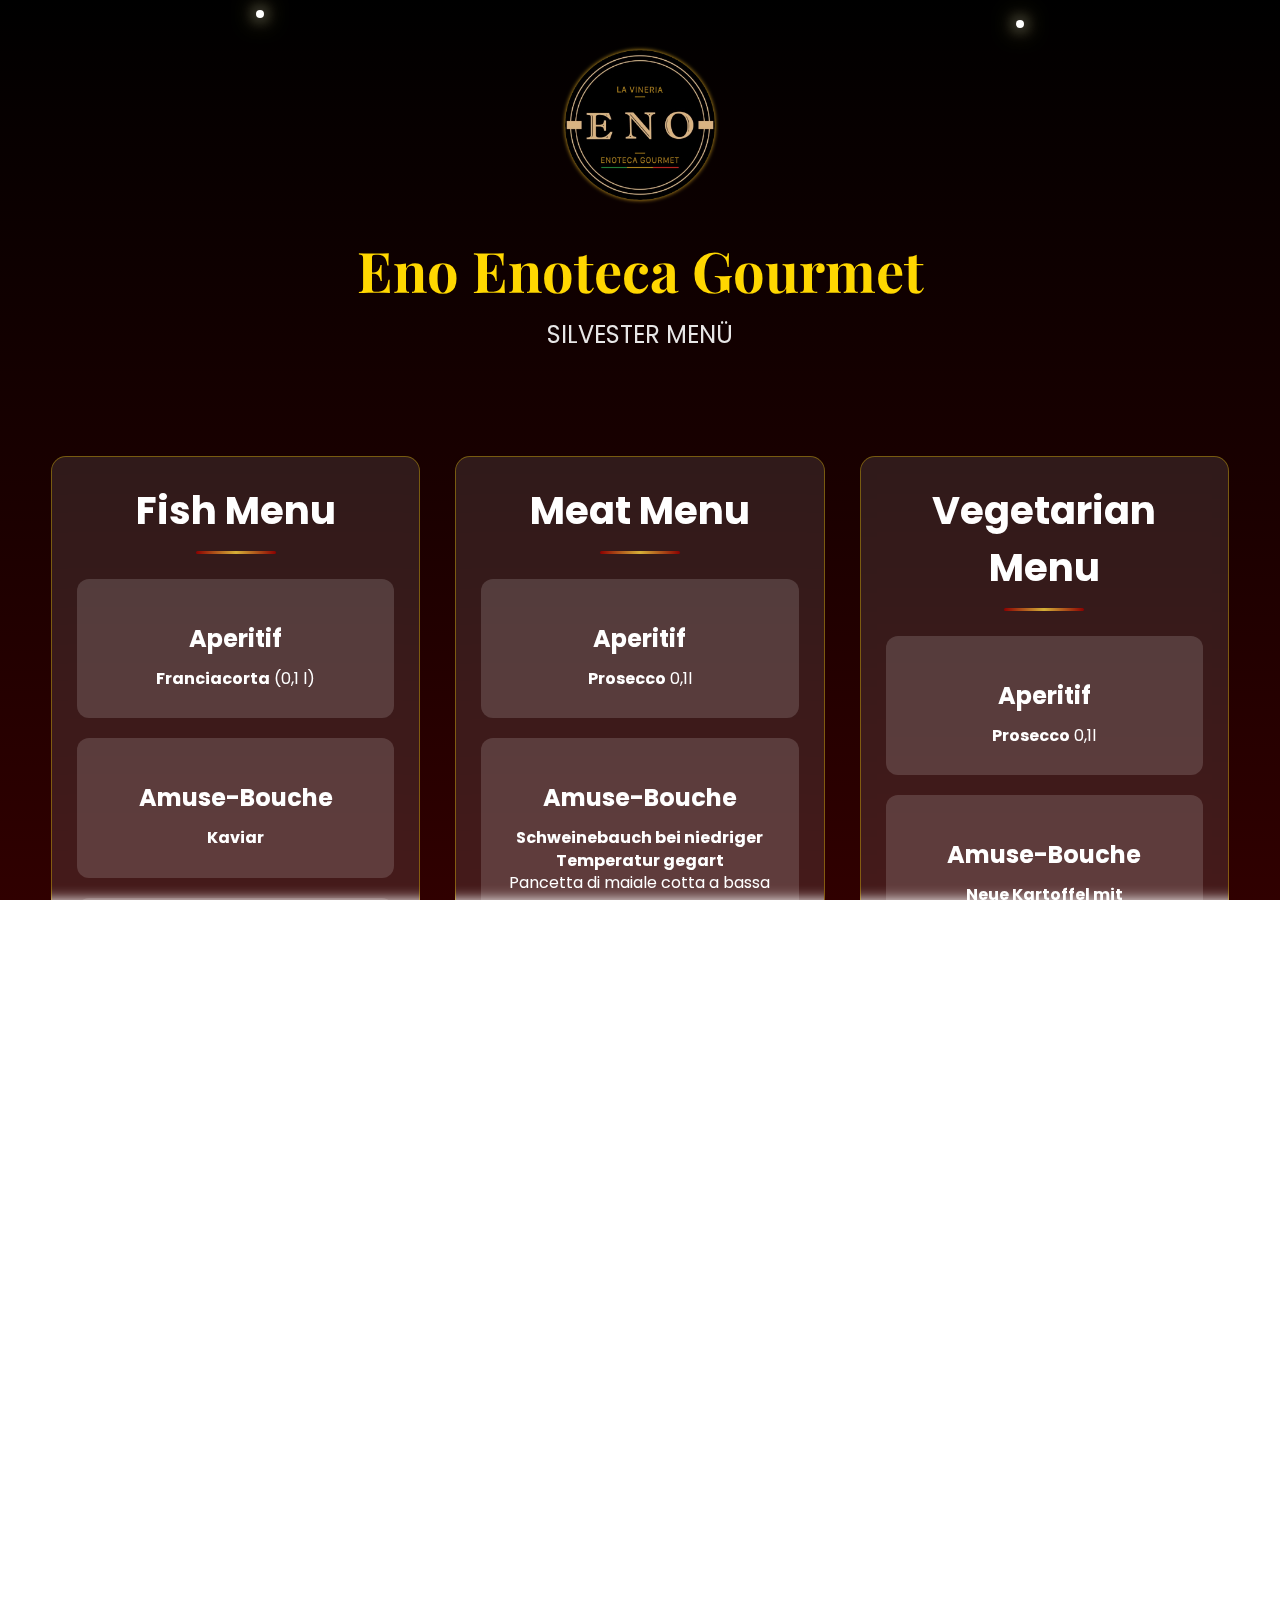
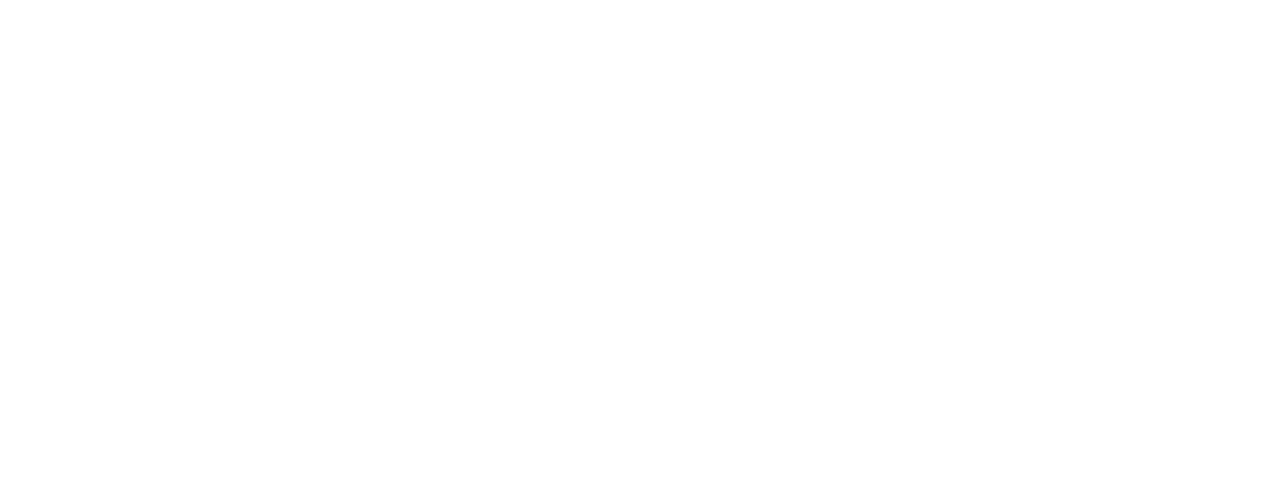
<file: index.html>
<!DOCTYPE html>
<html lang="en">
<head>
    <meta charset="UTF-8">
    <meta name="viewport" content="width=device-width, initial-scale=1.0">
    <title>Christmas Menu | Enoteca</title>

    <!-- Styles -->
    <link rel="stylesheet" href="styles.css">

    <!-- Fonts -->
    <link href="https://fonts.googleapis.com/css2?family=Playfair+Display:wght@400;700&family=Poppins:wght@300;600&display=swap" rel="stylesheet">
</head>

<body>

    <!-- Realistic Snow -->
    <div id="snow-container"></div>

    <!-- Santa Animation -->
    <img src="images/santa.png" class="santa" alt="Santa Flying">

    <!-- Header -->
    <header>
        <img src="images/enot2.png" alt="Restaurant Logo" class="logo">
        <h1>Eno Enoteca Gourmet</h1>
        <p class="tagline">SILVESTER MENÜ</p>
    </header>

    <!-- Menu Wrapper -->
    <section class="dual-menu">
        <section id="menu-section">

            <!-- Fish Menu -->
            <div class="menu-column" id="fish-menu">
                <h2>Fish Menu</h2>

                <div class="menu-section">
                    <h3>Aperitif</h3>
                    <ul><li><strong>Franciacorta</strong> (0,1 l)</li></ul>
                </div>

                <div class="menu-section">
                    <h3>Amuse-Bouche</h3>
                    <ul><li><strong>Kaviar</strong></li></ul>
                </div>

                <div class="menu-section">
                    <h3>Vorspeise</h3>
                    <ul>
                        <li><strong>Rote Garnele aus Mazara – Auster</strong><br>Gambero Rosso di Mazara – Ostrica</li>
                    </ul>
                </div>
                               
                <div class="menu-section">
                    <h3>Zwischengang</h3>
                    <ul>
                        <li><strong>Paccheri mit Hummer</strong><br>
                        Paccheri all’astice</li>
                    </ul>
                </div>

                <div class="menu-section">
                    <h3>Hauptgang</h3>
                    <ul>
                        <li><strong>Kabeljaufilet mit Artischockencreme und Parmesanchips</strong><br>
                        Filetto di baccalà con crema di carciofi e chips di parmigiano</li>
                    </ul>
                </div>

                <div class="menu-section">
                    <h3>Dessert</h3>
                    <ul>
                        <li><strong>Traditionell handgefertigter Panettone</strong><br>
                        Panettone tradizionale artigianale</li>
                    </ul>
                </div>
            </div>

            <!-- Meat Menu -->
            <div class="menu-column" id="meat-menu">
                <h2>Meat Menu</h2>

                <div class="menu-section">
                    <h3>Aperitif</h3>
                    <ul><li><strong>Prosecco</strong> 0,1l</li></ul>
                </div>

                <div class="menu-section">
                    <h3>Amuse-Bouche</h3>
                    <ul><li><strong>Schweinebauch bei niedriger Temperatur gegart</strong><br>
                        Pancetta di maiale cotta a bassa temperatura</li></ul>
                </div>

                <div class="menu-section">
                    <h3>Vorspeise</h3>
                    <ul>
                        <li><strong>Rindertatar mit Trüffel und Kaviar</strong><br>
                        Tartare di manzo con tartufo e caviale</li>
                    </ul>
                </div>
                
                <div class="menu-section">
                    <h3>Zwischengang</h3>
                    <ul>
                        <li><strong>Pappardelle mit Entenragout</strong><br>
                        Pappardelle al ragù di anatra</li>
                    </ul>
                </div>

                <div class="menu-section">
                    <h3>Hauptgang</h3>
                    <ul>
                        <li><strong>Rinderfilet mit Kastaniencreme und Portweinsauce</strong><br>
                        Filetto di manzo con crema di castagne e salsa al Porto</li>
                    </ul>
                </div>

                <div class="menu-section">
                    <h3>Dessert</h3>
                    <ul>
                        <li><strong>Traditionell handgefertigter Panettone</strong><br>
                        Panettone tradizionale artigianale</li>
                    </ul>
                </div>
            </div>

            <!-- Vegetarian Menu -->
            <div class="menu-column" id="veggie-menu">
                <h2>Vegetarian Menu</h2>

                <div class="menu-section">
                    <h3>Aperitif</h3>
                    <ul><li><strong>Prosecco</strong> 0,1l</li></ul>
                </div>

                <div class="menu-section">
                    <h3>Amuse-Bouche</h3>
                    <ul><li><strong>Neue Kartoffel mit Joghurtcreme</strong><br>
                        Patata novella con crema allo yogurt</li></ul>
                </div>

                <div class="menu-section">
                    <h3>Vorspeise</h3>
                    <ul>
                        <li><strong>Millefeuille-Törtchen mit Gemüse-Caponata</strong><br>
                        Tartina di millefoglie con caponata di verdure</li>
                    </ul>
                </div>

                <div class="menu-section">
                    <h3>Zwischengang</h3>
                    <ul>
                        <li><strong>Hausgemachte Tagliolini mit Trüffel</strong><br>
                        Tagliolino fatto a mano al tartufo</li>
                    </ul>
                </div>

                <div class="menu-section">
                    <h3>Hauptgang</h3>

                    <ul>
                     <li><strong>Ratatouille aus saisonalem Gemüse mit Parmesanfondue</strong><br>
                        Ratatouille di verdure di stagione con fonduta al Parmigiano</li>
                    </ul>
                </div>

                <div class="menu-section">
                    <h3>Dessert</h3>
                    <ul>
                        <li><strong>Traditionell handgefertigter Panettone</strong><br>
                        Panettone tradizionale artigianale</li>
                    </ul>
                </div>
            </div>

        </section>
    </section>

    <!-- Footer -->
    <footer>
        <p>© 2025 🎄 The Enoteca Team Wishes You a Merry Christmas & Happy Holidays! 🎄</p>
    </footer>

    <!-- Snow Script -->
    <script src="snow.js"></script>

</body>
</html>
</file>
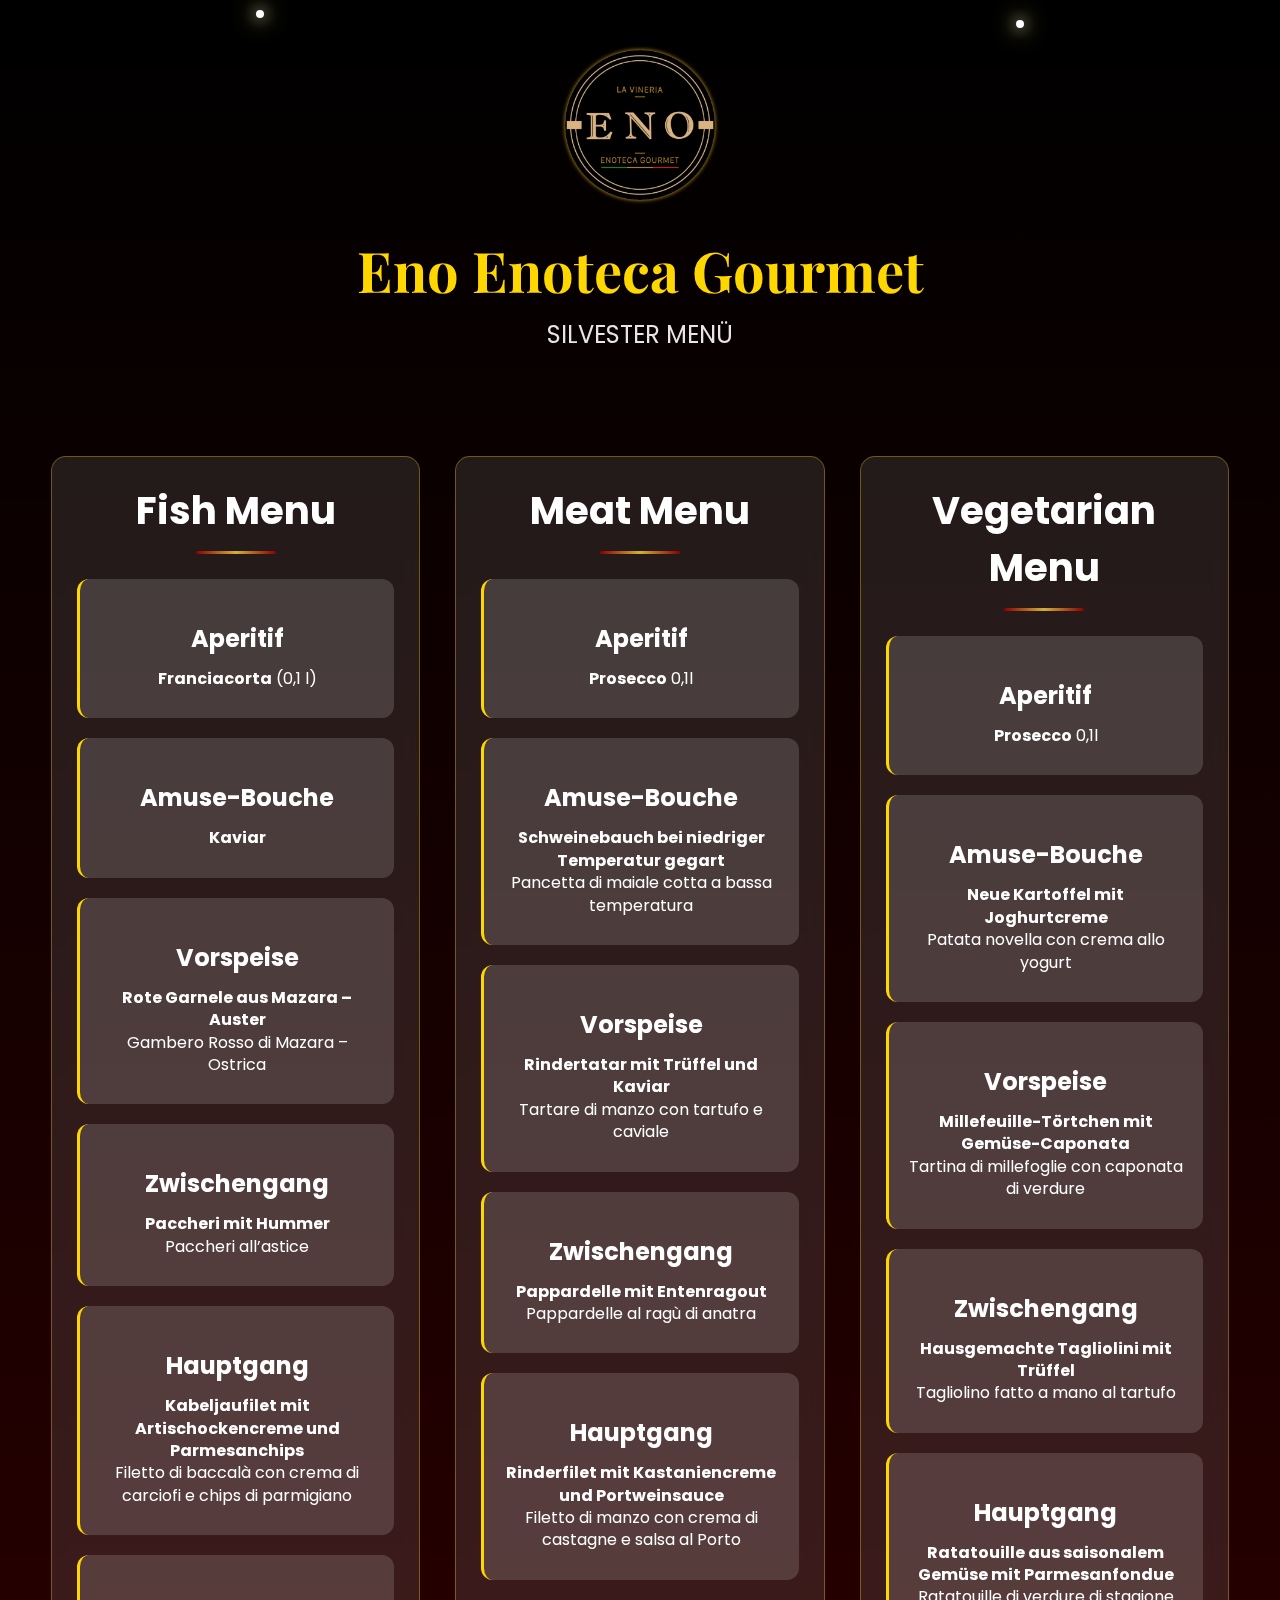
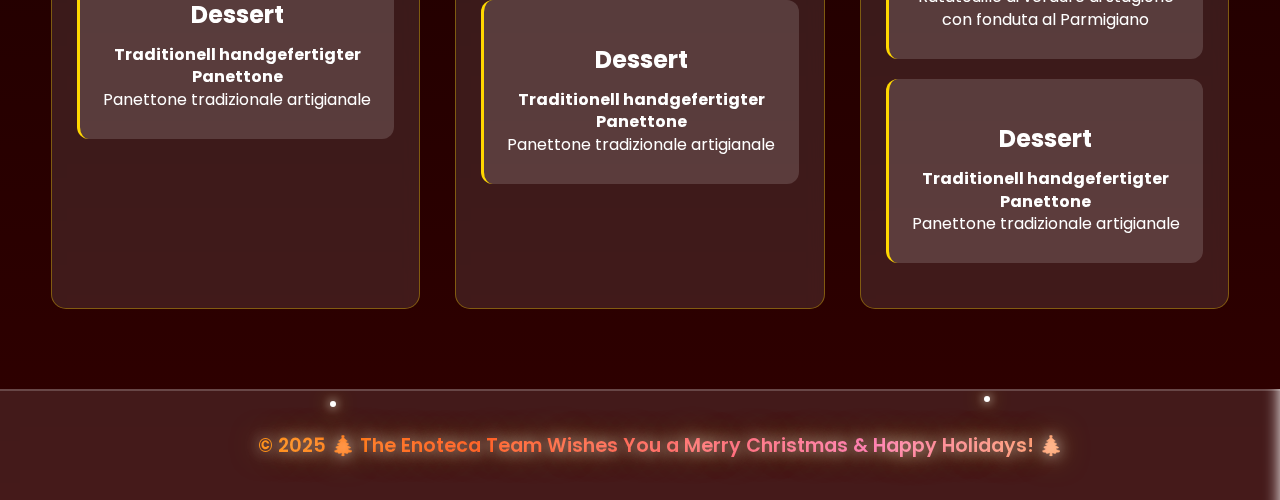
<file: eno/index.html>
<!DOCTYPE html>
<html lang="en">
<head>
    <meta charset="UTF-8">
    <meta name="viewport" content="width=device-width, initial-scale=1.0">
    <title>Christmas Menu | Enoteca</title>

    <!-- Styles -->
    <link rel="stylesheet" href="styles.css">

    <!-- Fonts -->
    <link href="https://fonts.googleapis.com/css2?family=Playfair+Display:wght@400;700&family=Poppins:wght@300;600&display=swap" rel="stylesheet">
</head>

<body>

    <!-- Realistic Snow -->
    <div id="snow-container"></div>

    <!-- Santa Animation -->
    <img src="images/santa.png" class="santa" alt="Santa Flying">

    <!-- Header -->
    <header>
        <img src="images/enot2.png" alt="Restaurant Logo" class="logo">
        <h1>Eno Enoteca Gourmet</h1>
        <p class="tagline">SILVESTER MENÜ</p>
    </header>

    <!-- Menu Wrapper -->
    <section class="dual-menu">
        <section id="menu-section">

            <!-- Fish Menu -->
            <div class="menu-column" id="fish-menu">
                <h2>Fish Menu</h2>

                <div class="menu-section">
                    <h3>Aperitif</h3>
                    <ul><li><strong>Franciacorta</strong> (0,1 l)</li></ul>
                </div>

                <div class="menu-section">
                    <h3>Amuse-Bouche</h3>
                    <ul><li><strong>Kaviar</strong></li></ul>
                </div>

                <div class="menu-section">
                    <h3>Vorspeise</h3>
                    <ul>
                        <li><strong>Rote Garnele aus Mazara – Auster</strong><br>Gambero Rosso di Mazara – Ostrica</li>
                    </ul>
                </div>
                               
                <div class="menu-section">
                    <h3>Zwischengang</h3>
                    <ul>
                        <li><strong>Paccheri mit Hummer</strong><br>
                        Paccheri all’astice</li>
                    </ul>
                </div>

                <div class="menu-section">
                    <h3>Hauptgang</h3>
                    <ul>
                        <li><strong>Kabeljaufilet mit Artischockencreme und Parmesanchips</strong><br>
                        Filetto di baccalà con crema di carciofi e chips di parmigiano</li>
                    </ul>
                </div>

                <div class="menu-section">
                    <h3>Dessert</h3>
                    <ul>
                        <li><strong>Traditionell handgefertigter Panettone</strong><br>
                        Panettone tradizionale artigianale</li>
                    </ul>
                </div>
            </div>

            <!-- Meat Menu -->
            <div class="menu-column" id="meat-menu">
                <h2>Meat Menu</h2>

                <div class="menu-section">
                    <h3>Aperitif</h3>
                    <ul><li><strong>Prosecco</strong> 0,1l</li></ul>
                </div>

                <div class="menu-section">
                    <h3>Amuse-Bouche</h3>
                    <ul><li><strong>Schweinebauch bei niedriger Temperatur gegart</strong><br>
                        Pancetta di maiale cotta a bassa temperatura</li></ul>
                </div>

                <div class="menu-section">
                    <h3>Vorspeise</h3>
                    <ul>
                        <li><strong>Rindertatar mit Trüffel und Kaviar</strong><br>
                        Tartare di manzo con tartufo e caviale</li>
                    </ul>
                </div>
                
                <div class="menu-section">
                    <h3>Zwischengang</h3>
                    <ul>
                        <li><strong>Pappardelle mit Entenragout</strong><br>
                        Pappardelle al ragù di anatra</li>
                    </ul>
                </div>

                <div class="menu-section">
                    <h3>Hauptgang</h3>
                    <ul>
                        <li><strong>Rinderfilet mit Kastaniencreme und Portweinsauce</strong><br>
                        Filetto di manzo con crema di castagne e salsa al Porto</li>
                    </ul>
                </div>

                <div class="menu-section">
                    <h3>Dessert</h3>
                    <ul>
                        <li><strong>Traditionell handgefertigter Panettone</strong><br>
                        Panettone tradizionale artigianale</li>
                    </ul>
                </div>
            </div>

            <!-- Vegetarian Menu -->
            <div class="menu-column" id="veggie-menu">
                <h2>Vegetarian Menu</h2>

                <div class="menu-section">
                    <h3>Aperitif</h3>
                    <ul><li><strong>Prosecco</strong> 0,1l</li></ul>
                </div>

                <div class="menu-section">
                    <h3>Amuse-Bouche</h3>
                    <ul><li><strong>Neue Kartoffel mit Joghurtcreme</strong><br>
                        Patata novella con crema allo yogurt</li></ul>
                </div>

                <div class="menu-section">
                    <h3>Vorspeise</h3>
                    <ul>
                        <li><strong>Millefeuille-Törtchen mit Gemüse-Caponata</strong><br>
                        Tartina di millefoglie con caponata di verdure</li>
                    </ul>
                </div>

                <div class="menu-section">
                    <h3>Zwischengang</h3>
                    <ul>
                        <li><strong>Hausgemachte Tagliolini mit Trüffel</strong><br>
                        Tagliolino fatto a mano al tartufo</li>
                    </ul>
                </div>

                <div class="menu-section">
                    <h3>Hauptgang</h3>

                    <ul>
                     <li><strong>Ratatouille aus saisonalem Gemüse mit Parmesanfondue</strong><br>
                        Ratatouille di verdure di stagione con fonduta al Parmigiano</li>
                    </ul>
                </div>

                <div class="menu-section">
                    <h3>Dessert</h3>
                    <ul>
                        <li><strong>Traditionell handgefertigter Panettone</strong><br>
                        Panettone tradizionale artigianale</li>
                    </ul>
                </div>
            </div>

        </section>
    </section>

    <!-- Footer -->
    <footer>
        <p>© 2025 🎄 The Enoteca Team Wishes You a Merry Christmas & Happy Holidays! 🎄</p>
    </footer>

    <!-- Snow Script -->
    <script src="snow.js"></script>

</body>
</html>
</file>
<file: styles.css>
/* General Body */
body {
    margin: 0;
    padding: 0;
    background: linear-gradient(to bottom, #000000, #300000);
    color: white;
    font-family: 'Poppins', sans-serif;
    overflow-x: hidden;
    background-size: cover;  /* Ensures background stretches to cover the screen */
}

html, body {
    width: 100%;
    overflow-x: hidden !important;
    height: 100%;
}

/* Realistic Snow */
#snow-container {
    position: fixed;
    top: 0;
    left: 0;
    width: 100%;
    height: 100%;
    pointer-events: none;
    overflow: hidden;
    z-index: 10;
}

.snowflake {
    position: absolute;
    top: -50px;
    width: 20px;
    height: 20px;
    background-image: url('images/snowflake1.png');
    background-size: contain;
    background-repeat: no-repeat;
    opacity: 0.8;
    animation: fall linear infinite, drift ease-in-out infinite;
}

@keyframes fall {
    0% { transform: translateY(-50px); }
    100% { transform: translateY(110vh); }
}

@keyframes drift {
    0% { margin-left: 0px; }
    50% { margin-left: 25px; }
    100% { margin-left: 0px; }
}

/* Santa Flying */
.santa {
    position: fixed;
    top: 20px;
    left: -300px;
    width: 200px;
    animation: santaMove 15s linear infinite;
    z-index: 50;
}

@keyframes santaMove {
    0% { left: -300px; top: 30px; }
    50% { top: 80px; }
    100% { left: 120%; top: 30px; }
}

/* Header */
header {
    text-align: center;
    padding: 50px 20px 40px;
    position: relative;
    z-index: 20;
}

/* Logo */
.logo {
    width: 150px;
    height: auto;
    margin-bottom: 15px;
    filter: drop-shadow(0 0 2px goldenrod);
}

@keyframes floatLogo {
    0%, 100% { transform: translateY(0px); }
    50% { transform: translateY(-8px); }
}

/* Main Title */
h1 {
    font-family: 'Playfair Display', serif;
    font-size: 3.5rem;
    margin: 10px 0;
    background: linear-gradient(90deg, #FFD700, #FFD700, #FFD700, #FFD700);
    -webkit-background-clip: text;
    -webkit-text-fill-color: transparent;
    animation: shimmerText 3s ease-in-out infinite;
    text-shadow: none;
}

@keyframes shimmerText {
    0%, 100% { background-position: 0% 50%; }
    50% { background-position: 100% 50%; }
}

/* Tagline */
.tagline {
    font-size: 1.5rem;
    opacity: 0.9;
    margin-top: 5px;
    animation: floatTagline 4s ease-in-out infinite;
}

@keyframes floatTagline {
    0%, 100% { transform: translateY(0px); }
    50% { transform: translateY(-5px); }
}

/* Header sparkles */
header::before,
header::after {
    content: '';
    position: absolute;
    width: 8px;
    height: 8px;
    background: white;
    border-radius: 50%;
    box-shadow: 0 0 15px white, 0 0 25px gold;
    animation: sparkle 3s linear infinite;
}

header::before { top: 10px; left: 20%; }
header::after { top: 20px; right: 20%; }

@keyframes sparkle {
    0%, 100% { transform: translateY(0) scale(1); opacity: 0.7; }
    50% { transform: translateY(-5px) scale(1.3); opacity: 1; }
}

/* Navigation */
.menu-nav {
    display: flex;
    justify-content: center;
    gap: 20px;
    background: rgba(255,255,255,0.12);
    padding: 15px;
    backdrop-filter: blur(8px);
    width: 100%;
}

.menu-nav a {
    text-decoration: none;
    color: white;
    font-weight: 600;
    padding: 6px 14px;
    border-radius: 6px;
    transition: 0.3s;
}

.menu-nav a:hover {
    background: white;
    color: #8b0000;
}

/* Dual Menu Layout */
#menu-section {
    width: 92%;
    max-width: 1600px;
    margin: 40px auto 80px;
    display: grid;
    grid-template-columns: repeat(3, 1fr);
    gap: 35px;
    justify-items: center;  /* Ensures content is centered in each column */
}

/* Menu column */
.menu-column {
    padding: 25px;
    background: rgba(255,255,255,0.10);
    border-radius: 15px;
    border: 1px solid rgba(255,215,0,0.35);
    backdrop-filter: blur(7px);
}

.menu-column h2 {
    margin-top: 0;
    margin-bottom: 25px;
    text-align: center;
    font-size: 2.4rem;
}

.menu-column h2::after {
    content: "";
    display: block;
    width: 80px;
    height: 3px;
    background: linear-gradient(90deg, #8b0000, #d4af37, #8b0000);
    margin: 12px auto 0;
    border-radius: 2px;
}

/* Menu sections */
.menu-section {
    margin: 20px 0;
    padding: 18px 20px;
    background: rgba(255,255,255,0.15);
    border-radius: 12px;
    animation: floatCard 6s ease-in-out infinite;
}

.menu-section h3 {
    font-size: 1.5rem;
    text-align: center;
    margin-bottom: 12px;
}

.menu-section ul {
    padding: 0;
    margin: 0;
    list-style: none;
    text-align: center;
}

.menu-section li {
    margin: 10px 0;
    line-height: 1.4;
}

/* Floating animation */
@keyframes floatCard {
    0% { transform: translateY(0px); }
    50% { transform: translateY(-8px); }
    100% { transform: translateY(0px); }
}

.menu-section:hover {
    transform: translateY(-5px) scale(1.02);
    box-shadow: 0 10px 30px rgba(255,255,255,0.25);
}

.icon { width: 30px; }

/* Footer */
footer {
    width: 90%;
    display: flex;
    justify-content: center;
    align-items: center;
    text-align: center;
    padding: 40px 20px;
    background: rgba(255,255,255,0.1);
    backdrop-filter: blur(8px);
    border-top: 2px solid rgba(255,255,255,0.2);
    font-size: 1.2rem;
    color: #fff;
    position: relative;
    overflow: hidden;
}

footer p {
    margin: 0;
    width: 100%;
    text-align: center;
    background: linear-gradient(90deg, #FFD700, #FF4500, #FF69B4, #FFD700);
    -webkit-background-clip: text;
    -webkit-text-fill-color: transparent;
    font-weight: 600;
    text-shadow: 0 0 15px rgba(255,255,255,0.7),
                 0 0 30px rgba(255,215,0,0.5);
    animation: shimmerFooter 3s ease-in-out infinite;
}

@keyframes shimmerFooter {
    0%, 100% { background-position: 0% 50%; }
    50% { background-position: 100% 50%; }
}

/* Footer sparkles */
footer::before,
footer::after {
    content: '';
    position: absolute;
    width: 6px;
    height: 6px;
    background: white;
    border-radius: 50%;
    box-shadow: 0 0 10px white, 0 0 20px gold;
    animation: sparkleFooter 4s linear infinite;
}

footer::before { top: 10px; left: 25%; }
footer::after { top: 5px; right: 25%; }

@keyframes sparkleFooter {
    0%, 100% { transform: translateY(0) scale(1); opacity: 0.7; }
    50% { transform: translateY(-4px) scale(1.3); opacity: 1; }
}

/* ======= RESPONSIVE SYSTEM ======= */

/* 2 Columns – Tablets */
@media (max-width: 1200px) {
    #menu-section {
        grid-template-columns: repeat(2, 1fr);
    }
}

/* Tablet text */
@media (max-width: 900px) {
    h1 { font-size: 2.8rem; }
    .tagline { font-size: 1.2rem; }
    .menu-column h2 { font-size: 2rem; }
    .menu-section h3 { font-size: 1.3rem; }
}

/* 1 Column – Phones */
@media (max-width: 768px) {
    #menu-section {
        grid-template-columns: 1fr;
        width: 95%;
        justify-items: center;  /* Ensure content is centered */
    }

    .menu-column {
        width: 100%;
        padding: 20px;
    }
}

/* Small Phones */
@media (max-width: 600px) {
    .logo {
        width: 110px;
    }

    .santa {
        width: 130px;
        top: 10px;
    }

    h1 { font-size: 2rem; }
    .tagline { font-size: 1rem; }
    .menu-column h2 { font-size: 1.6rem; }
    .menu-section h3 { font-size: 1.2rem; }
    .menu-section li { font-size: 1rem; }

    footer p {
        font-size: 1rem;
        padding: 0 10px;
    }
}
</file>
<file: eno/styles.css>
/* General Body */
body {
    margin: 0;
    padding: 0;
    background: linear-gradient(to bottom, #000000, #300000);
    color: white;
    font-family: 'Poppins', sans-serif;
    overflow-x: hidden;
}

html, body {
    width: 100%;
    overflow-x: hidden !important;
}

/* Realistic Snow */
#snow-container {
    position: fixed;
    top: 0;
    left: 0;
    width: 100%;
    height: 100%;
    pointer-events: none;
    overflow: hidden;
    z-index: 10;
}

.snowflake {
    position: absolute;
    top: -50px;
    width: 20px;
    height: 20px;
    background-image: url('images/snowflake1.png');
    background-size: contain;
    background-repeat: no-repeat;
    opacity: 0.8;
    animation: fall linear infinite, drift ease-in-out infinite;
}

@keyframes fall {
    0% { transform: translateY(-50px); }
    100% { transform: translateY(110vh); }
}

@keyframes drift {
    0% { margin-left: 0px; }
    50% { margin-left: 25px; }
    100% { margin-left: 0px; }
}

/* Santa Flying */
.santa {
    position: fixed;
    top: 20px;
    left: -300px;
    width: 200px;
    animation: santaMove 15s linear infinite;
    z-index: 50;
}

@keyframes santaMove {
    0% { left: -300px; top: 30px; }
    50% { top: 80px; }
    100% { left: 120%; top: 30px; }
}

/* Header */
header {
    text-align: center;
    padding: 50px 20px 40px;
    position: relative;
    z-index: 20;
}

/* Logo */
.logo {
    width: 150px;
    height: auto;
    margin-bottom: 15px;
    filter: drop-shadow(0 0 2px goldenrod);

}

@keyframes floatLogo {
    0%, 100% { transform: translateY(0px); }
    50% { transform: translateY(-8px); }
}

/* Main Title */
h1 {
    font-family: 'Playfair Display', serif;
    font-size: 3.5rem;
    margin: 10px 0;
    background: linear-gradient(90deg, #FFD700, #FFD700, #FFD700, #FFD700);
    -webkit-background-clip: text;
    -webkit-text-fill-color: transparent;
    animation: shimmerText 3s ease-in-out infinite;
    text-shadow: none;
}

@keyframes shimmerText {
    0%, 100% { background-position: 0% 50%; }
    50% { background-position: 100% 50%; }
}

/* Tagline */
.tagline {
    font-size: 1.5rem;
    opacity: 0.9;
    margin-top: 5px;
    animation: floatTagline 4s ease-in-out infinite;
}

@keyframes floatTagline {
    0%, 100% { transform: translateY(0px); }
    50% { transform: translateY(-5px); }
}

/* Header sparkles */
header::before,
header::after {
    content: '';
    position: absolute;
    width: 8px;
    height: 8px;
    background: white;
    border-radius: 50%;
    box-shadow: 0 0 15px white, 0 0 25px gold;
    animation: sparkle 3s linear infinite;
}

header::before { top: 10px; left: 20%; }
header::after { top: 20px; right: 20%; }

@keyframes sparkle {
    0%, 100% { transform: translateY(0) scale(1); opacity: 0.7; }
    50% { transform: translateY(-5px) scale(1.3); opacity: 1; }
}

/* Navigation */
.menu-nav {
    display: flex;
    justify-content: center;
    gap: 20px;
    background: rgba(255,255,255,0.12);
    padding: 15px;
    backdrop-filter: blur(8px);
}

.menu-nav a {
    text-decoration: none;
    color: white;
    font-weight: 600;
    padding: 6px 14px;
    border-radius: 6px;
    transition: 0.3s;
}

.menu-nav a:hover {
    background: white;
    color: #8b0000;
}

/* Dual Menu Layout */
#menu-section {
    width: 92%;
    max-width: 1600px;
    margin: 40px auto 80px;
    display: grid;
    grid-template-columns: repeat(3, 1fr);
    gap: 35px;
}

/* Menu column */
.menu-column {
    padding: 25px;
    background: rgba(255,255,255,0.10);
    border-radius: 15px;
    border: 1px solid rgba(255,215,0,0.35);
    backdrop-filter: blur(7px);
}

.menu-column h2 {
    margin-top: 0;
    margin-bottom: 25px;
    text-align: center;
    font-size: 2.4rem;
}

.menu-column h2::after {
    content: "";
    display: block;
    width: 80px;
    height: 3px;
    background: linear-gradient(90deg, #8b0000, #d4af37, #8b0000);
    margin: 12px auto 0;
    border-radius: 2px;
}

/* Menu sections */
.menu-section {
    margin: 20px 0;
    padding: 18px 20px;
    background: rgba(255,255,255,0.15);
    border-left: 3px solid gold;
    border-radius: 12px;
    animation: floatCard 6s ease-in-out infinite;
}

.menu-section h3 {
    font-size: 1.5rem;
    text-align: center;
    margin-bottom: 12px;
}

.menu-section ul {
    padding: 0;
    margin: 0;
    list-style: none;
    text-align: center;
}

.menu-section li {
    margin: 10px 0;
    line-height: 1.4;
}

/* Floating animation */
@keyframes floatCard {
    0% { transform: translateY(0px); }
    50% { transform: translateY(-8px); }
    100% { transform: translateY(0px); }
}

.menu-section:hover {
    transform: translateY(-5px) scale(1.02);
    box-shadow: 0 10px 30px rgba(255,255,255,0.25);
}

.icon { width: 30px; }

/* Footer */
footer {
    width: 100%;
    display: flex;
    justify-content: center;
    align-items: center;
    text-align: center;

    padding: 40px 20px;
    background: rgba(255,255,255,0.1);
    backdrop-filter: blur(8px);
    border-top: 2px solid rgba(255,255,255,0.2);
    font-size: 1.2rem;
    color: #fff;

    position: relative;
    overflow: hidden;
}

footer p {
    margin: 0;
    width: 100%;
    text-align: center;
    background: linear-gradient(90deg, #FFD700, #FF4500, #FF69B4, #FFD700);
    -webkit-background-clip: text;
    -webkit-text-fill-color: transparent;
    font-weight: 600;
    text-shadow: 0 0 15px rgba(255,255,255,0.7),
                 0 0 30px rgba(255,215,0,0.5);
    animation: shimmerFooter 3s ease-in-out infinite;
}

@keyframes shimmerFooter {
    0%, 100% { background-position: 0% 50%; }
    50% { background-position: 100% 50%; }
}

/* Footer sparkles */
footer::before,
footer::after {
    content: '';
    position: absolute;
    width: 6px;
    height: 6px;
    background: white;
    border-radius: 50%;
    box-shadow: 0 0 10px white, 0 0 20px gold;
    animation: sparkleFooter 4s linear infinite;
}

footer::before { top: 10px; left: 25%; }
footer::after { top: 5px; right: 25%; }

@keyframes sparkleFooter {
    0%, 100% { transform: translateY(0) scale(1); opacity: 0.7; }
    50% { transform: translateY(-4px) scale(1.3); opacity: 1; }
}

/* ======= RESPONSIVE SYSTEM ======= */

/* 2 Columns – Tablets */
@media (max-width: 1200px) {
    #menu-section {
        grid-template-columns: repeat(2, 1fr);
    }
}

/* Tablet text */
@media (max-width: 900px) {
    h1 { font-size: 2.8rem; }
    .tagline { font-size: 1.2rem; }
    .menu-column h2 { font-size: 2rem; }
    .menu-section h3 { font-size: 1.3rem; }
}

/* 1 Column – Phones */
@media (max-width: 768px) {
    #menu-section {
        grid-template-columns: 1fr;
        width: 95%;
    }

    .menu-column {
        width: 100%;
        padding: 20px;
    }
}

/* Small Phones */
@media (max-width: 600px) {
    .logo {
        width: 110px;
    }

    .santa {
        width: 130px;
        top: 10px;
    }

    h1 { font-size: 2rem; }
    .tagline { font-size: 1rem; }
    .menu-column h2 { font-size: 1.6rem; }
    .menu-section h3 { font-size: 1.2rem; }
    .menu-section li { font-size: 1rem; }

    footer p {
        font-size: 1rem;
        padding: 0 10px;
    }
}
</file>
